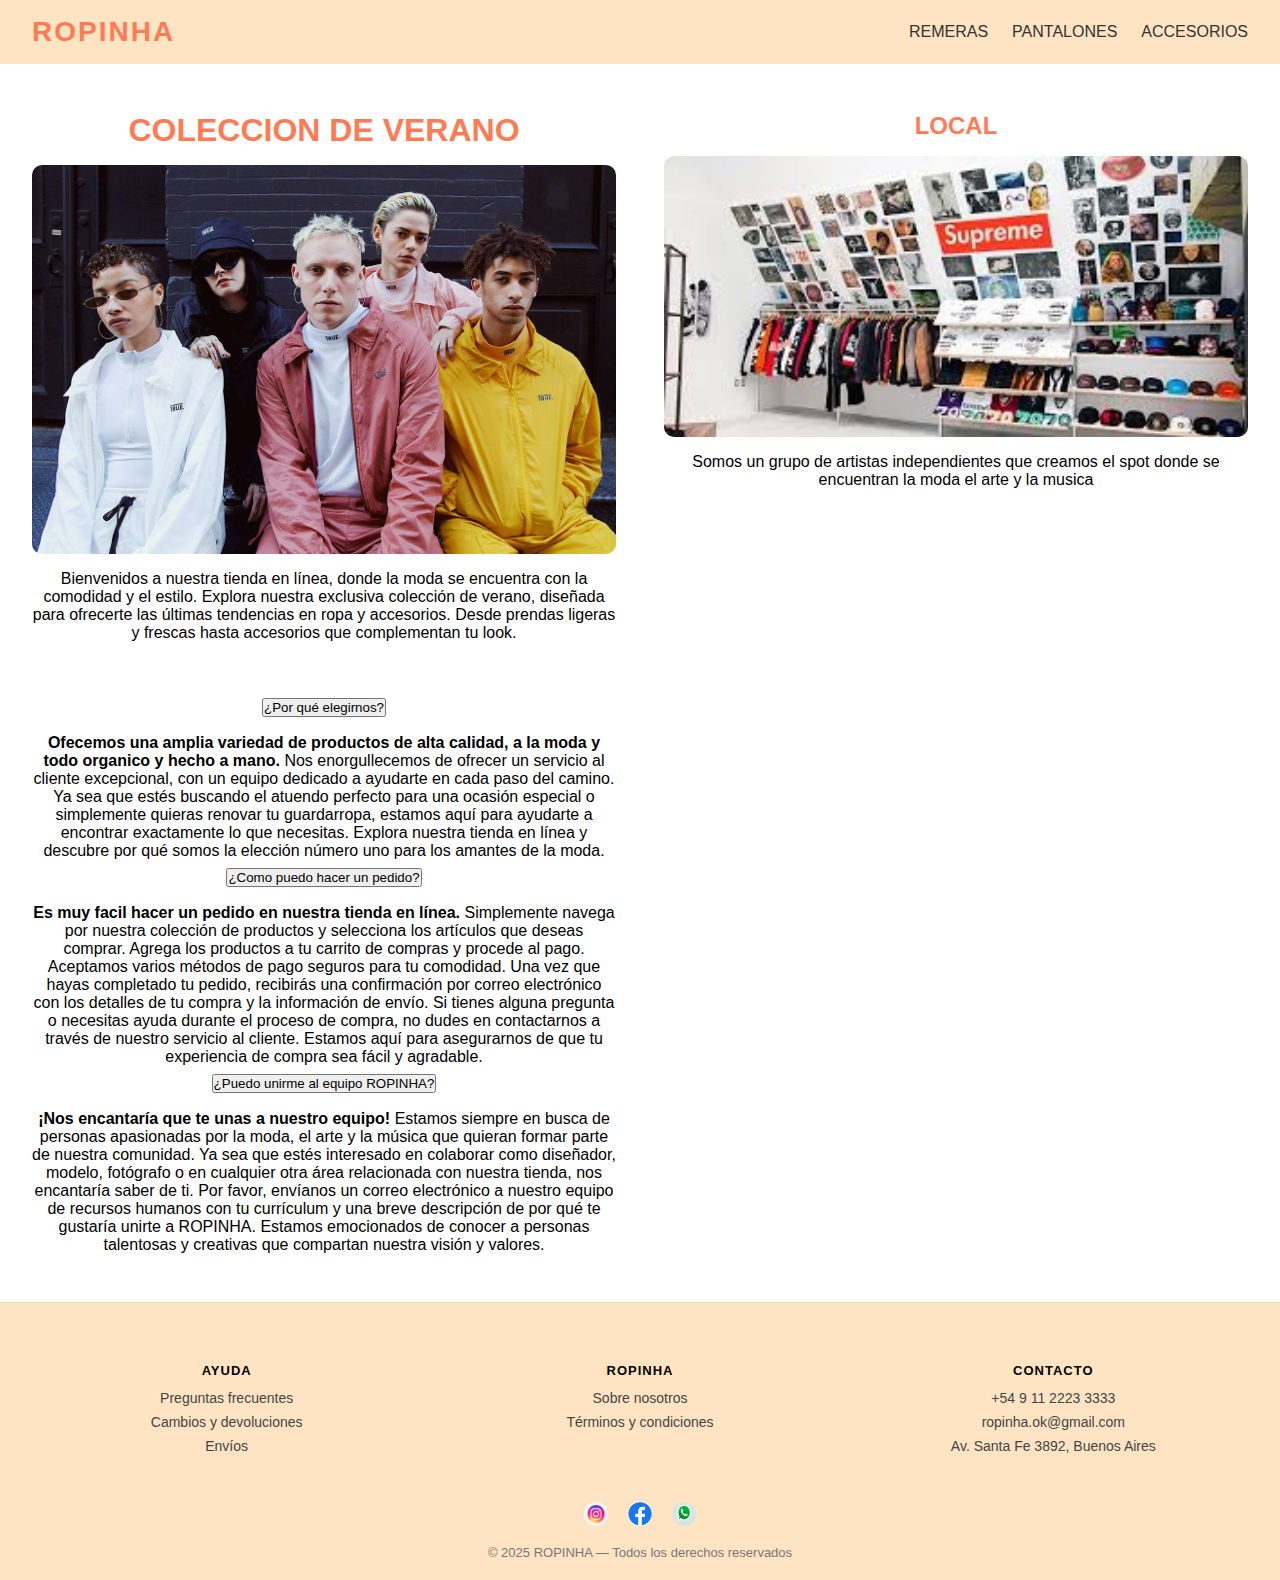
<file: index.html>
<!DOCTYPE html>
<html lang="en">
<head>
    <meta charset="UTF-8">
    <meta name="viewport" content="width=device-width, initial-scale=1.0">
    <meta name="description" content="Tienda de ropa ROPINHA - Explora nuestra colección de verano con las últimas tendencias en moda, accesorios y más. Encontraras lo mejor en ropa cómoda y estilizada y un ambiente unico donde la moda se encuentra con el arte y la musica.">
    <meta name="keywords" content="tienda de ropa, moda 2025, ropa de verano, accesorios de moda, ropa cómoda, estilo único">
    <title>ROPINHA</title>
    <link href="https://cdn.jsdelivr.net/npm/bootstrap@5.3.8/dist/css/bootstrap.min.css" rel="stylesheet" integrity="sha384-sRIl4kxILFvY47J16cr9ZwB07vP4J8+LH7qKQnuqkuIAvNWLzeN8tE5YBujZqJLB" crossorigin="anonymous">
    <link rel="stylesheet" href="./css/sass.css">
</head>
<body>
    <header>
        <nav> 
            <h1> ROPINHA </h1> 
            <ul>
                <li> 
                    <a href="./page/remeras.html">REMERAS</a>
                </li>
                <li>
                    <a href="./page/pantalones.html">PANTALONES</a>
                </li>
                <li>
                    <a href="./page/accesorios.html">ACCESORIOS</a> 
                </li>
            </ul>
        </nav>
    </header>
    <main>
        <section>
            <h1>COLECCION DE VERANO</h1>
            <img class="modelos" src="./imagenes/modelos.jpg" alt="COLLECION DE VERANO MODELOS">
            <p class="textomodelos">Bienvenidos a nuestra tienda en línea, donde la moda se encuentra con la comodidad y el estilo. Explora nuestra exclusiva colección de verano, diseñada para ofrecerte las últimas tendencias en ropa y accesorios. Desde prendas ligeras y frescas hasta accesorios que complementan tu look.</p>
        </section>
        <section>
            <h2>LOCAL</h2>
            <img class="local" src="./imagenes/foto local.jpg" alt="NUESTRO LOCAL">
            <p class="textomodelos">Somos un grupo de artistas independientes que creamos el spot donde se encuentran la moda el arte y la musica</p>
        </section>
        <section>
            <div class="accordion" id="accordionPanelsStayOpenExample">
                <div class="accordion-item">
                            <h2 class="accordion-header">
                                <button class="accordion-button" type="button" data-bs-toggle="collapse" data-bs-target="#panelsStayOpen-collapseOne" aria-expanded="true" aria-controls="panelsStayOpen-collapseOne">
                                
                                ¿Por qué elegirnos?
                                </button>
                            </h2>
                    <div id="panelsStayOpen-collapseOne" class="accordion-collapse collapse show">
                        <div class="accordion-body">
                            <strong> Ofecemos una amplia variedad de productos de alta calidad, a la moda y todo organico y hecho a mano. 
                            </strong> Nos enorgullecemos de ofrecer un servicio al cliente excepcional, con un equipo dedicado a ayudarte en cada paso del camino. Ya sea que estés buscando el atuendo perfecto para una ocasión especial o simplemente quieras renovar tu guardarropa, estamos aquí para ayudarte a encontrar exactamente lo que necesitas. Explora nuestra tienda en línea y descubre por qué somos la elección número uno para los amantes de la moda.
                        </div>
                    </div>
                </div>
                <div class="accordion-item">
                    <h2 class="accordion-header">
                        <button class="accordion-button collapsed" type="button" data-bs-toggle="collapse" data-bs-target="#panelsStayOpen-collapseTwo" aria-expanded="false" aria-controls="panelsStayOpen-collapseTwo">
                        ¿Como puedo hacer un pedido?
                        </button>
                    </h2>
                    <div id="panelsStayOpen-collapseTwo" class="accordion-collapse collapse">
                        <div class="accordion-body">
                            <strong>Es muy facil hacer un pedido en nuestra tienda en línea.
                            </strong> Simplemente navega por nuestra colección de productos y selecciona los artículos que deseas comprar. Agrega los productos a tu carrito de compras y procede al pago. Aceptamos varios métodos de pago seguros para tu comodidad. Una vez que hayas completado tu pedido, recibirás una confirmación por correo electrónico con los detalles de tu compra y la información de envío. Si tienes alguna pregunta o necesitas ayuda durante el proceso de compra, no dudes en contactarnos a través de nuestro servicio al cliente. Estamos aquí para asegurarnos de que tu experiencia de compra sea fácil y agradable.
                        </div>
                    </div>
                </div>
                <div class="accordion-item">
                    <h2 class="accordion-header">
                    <button class="accordion-button collapsed" type="button" data-bs-toggle="collapse" data-bs-target="#panelsStayOpen-collapseThree" aria-expanded="false" aria-controls="panelsStayOpen-collapseThree">
                    ¿Puedo unirme al equipo ROPINHA?
                    </button>
                    </h2>
                    <div id="panelsStayOpen-collapseThree" class="accordion-collapse collapse">
                        <div class="accordion-body">
                            <strong>¡Nos encantaría que te unas a nuestro equipo!
                            </strong> Estamos siempre en busca de personas apasionadas por la moda, el arte y la música que quieran formar parte de nuestra comunidad. Ya sea que estés interesado en colaborar como diseñador, modelo, fotógrafo o en cualquier otra área relacionada con nuestra tienda, nos encantaría saber de ti. Por favor, envíanos un correo electrónico a nuestro equipo de recursos humanos con tu currículum y una breve descripción de por qué te gustaría unirte a ROPINHA. Estamos emocionados de conocer a personas talentosas y creativas que compartan nuestra visión y valores.
                        </div>
                    </div>
                </div>
            </div>
        </section>
    </main>
    <footer>
          <div class="footer1">
                <div class="footerseccion">
                    <h3>AYUDA</h3>
                    <ul>
                        <li><a href="#">Preguntas frecuentes</a></li>
                        <li><a href="#">Cambios y devoluciones</a></li>
                        <li><a href="#">Envíos</a></li>
                    </ul>
                </div>
                <div class="footerseccion">
                    <h3>ROPINHA</h3>
                    <ul>
                        <li><a href="#">Sobre nosotros</a></li>
                        <li><a href="#">Términos y condiciones</a></li>
                    </ul>
                </div>
                    <div class="footerseccion">
                        <h3>CONTACTO</h3>
                        <ul>
                            <li><a href="tel:+549112223333">+54 9 11 2223 3333</a></li>
                            <li><a href="mailto:ropinha.ok@gmail.com">ropinha.ok@gmail.com</a></li>
                            <li><a href="https://www.google.com/maps/place/Av.+Sta.+Fe+3892,+C1425BHA+CABA" target="_blank">Av. Santa Fe 3892, Buenos Aires</a></li>
                        </ul>
                    </div>
                </div>

                <div class="footer2"></div>

                <div class="footerabajo">
                    <div class="footerredes">
                        <a href="https://www.instagram.com/ropinha.ok/" target="_blank"><img src="./imagenes/instagram.jpg" alt="Instagram"></a>
                        <a href="https://www.facebook.com/ropinha.ok" target="_blank"><img src="./imagenes/facebook.jpg" alt="Facebook"></a>
                        <a href="https://wa.me/+5491112223333" target="_blank"><img src="./imagenes/whatsapp.jpg" alt="Whatsapp"></a>
                </div>
                <p>© 2025 ROPINHA — Todos los derechos reservados</p>
            </div>
    </footer>
    
    <script src="https://cdn.jsdelivr.net/npm/bootstrap@5.3.8/dist/js/bootstrap.bundle.min.js" integrity="sha384-FKyoEForCGlyvwx9Hj09JcYn3nv7wiPVlz7YYwJrWVcXK/BmnVDxM+D2scQbITxI" crossorigin="anonymous"></script>
</body>
</html>
</file>
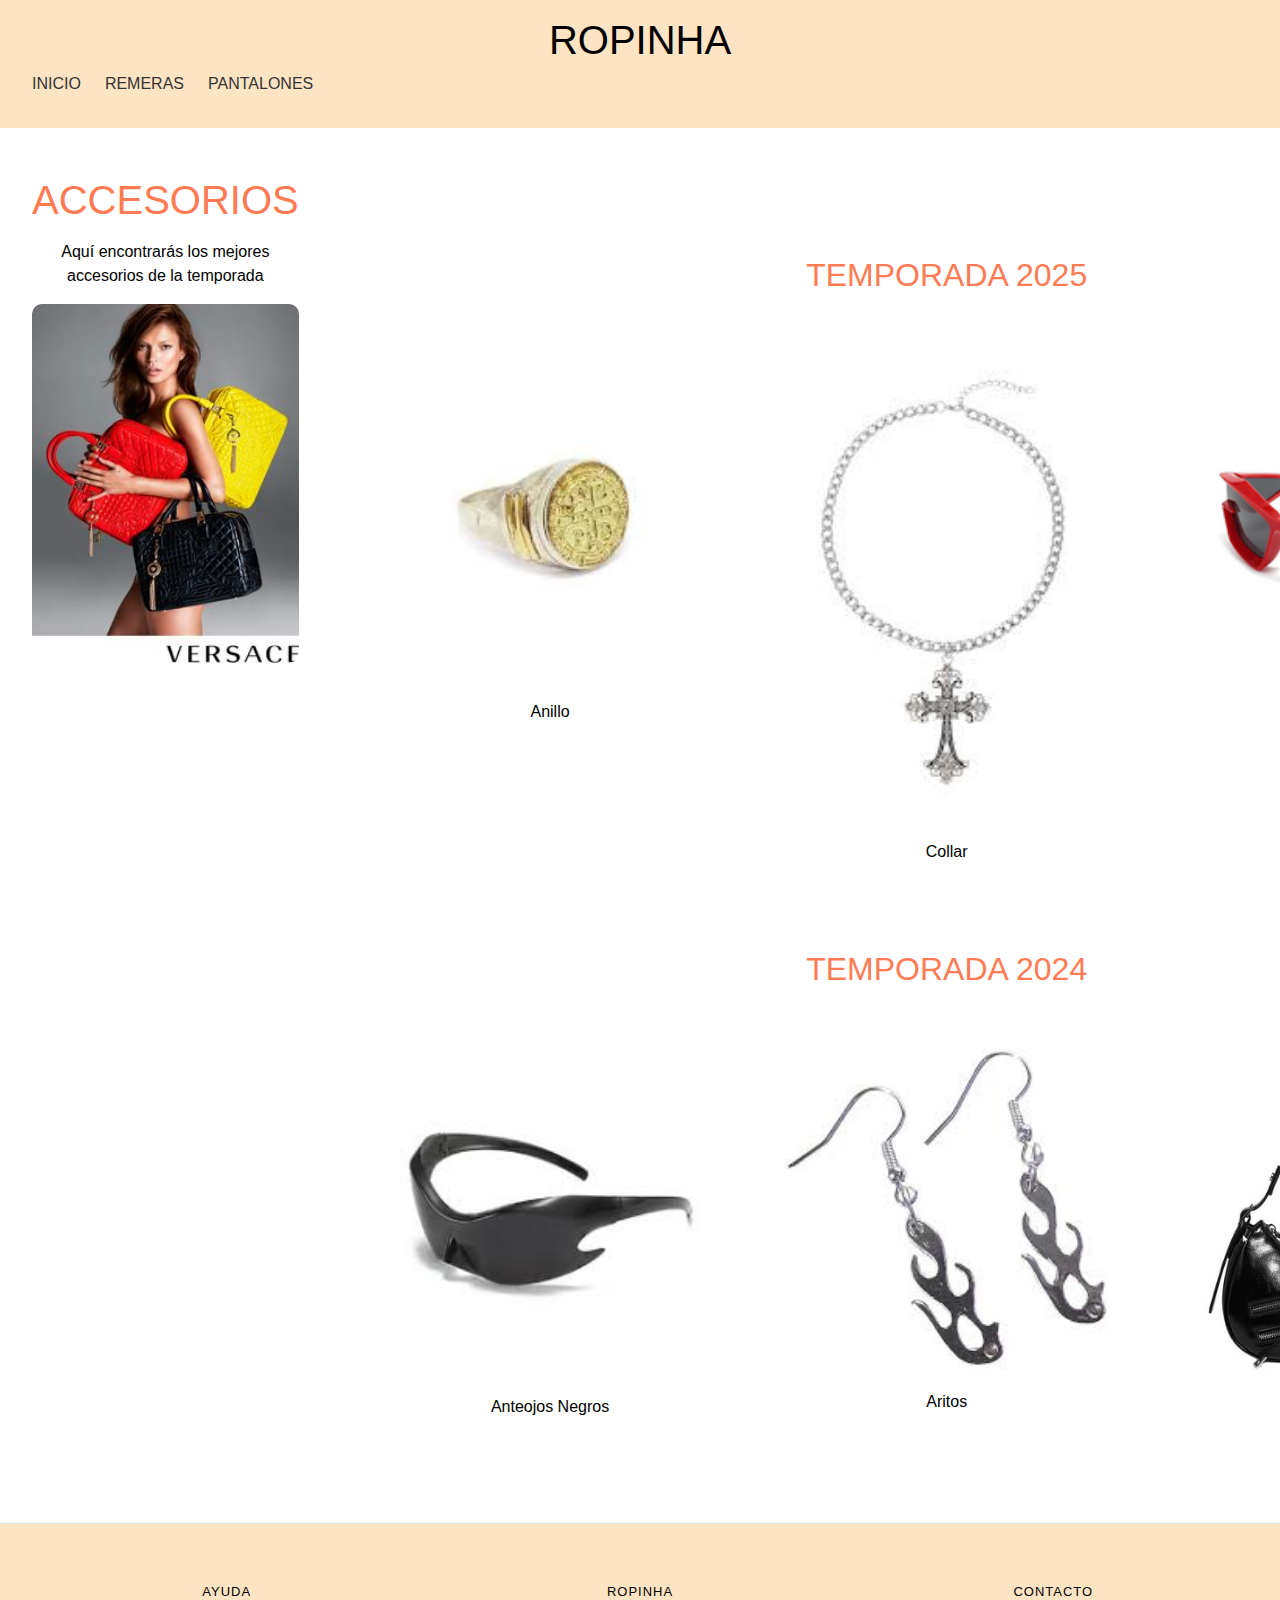
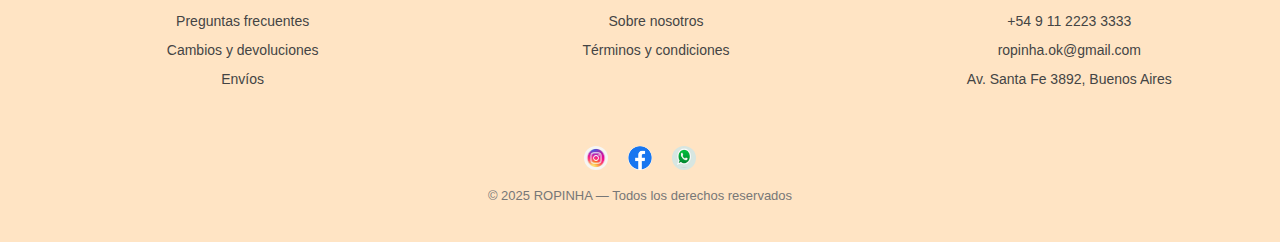
<file: page/accesorios.html>
<!DOCTYPE html>
<html lang="en">
  <head>
    <meta charset="UTF-8" />
    <meta name="viewport" content="width=device-width, initial-scale=1.0" />
    <meta name="description" content="Tienda de ropa ROPINHA - Descubre nuestra exclusiva colección de accesorios. Hace que tus outfits destaquen con nuestros accesorios diseñados para complementar tu estilo con un toque único y moderno.">
    <meta name="keywords" content="accesorios de moda, tienda de accesorios, accesorios únicos, complementos de estilo, moda 2025" />
    <title>ACCESORIOS ROPINHA</title>
    <link
      href="https://cdn.jsdelivr.net/npm/bootstrap@5.3.8/dist/css/bootstrap.min.css"
      rel="stylesheet"
    />
   <link rel="stylesheet" href="../css/sass.css" />
  </head>

  <body>
    <header>
      <h1>ROPINHA</h1>
      <nav>
        <ul>
          <li><a href="../index.html">INICIO</a></li>
          <li><a href="./remeras.html">REMERAS</a></li>
          <li><a href="./pantalones.html">PANTALONES</a></li>
        </ul>
      </nav>
    </header>

    <main>
      <section>
        <h1>ACCESORIOS</h1>
        <p class="textomodelos">
          Aquí encontrarás los mejores accesorios de la temporada
        </p>
        <img
          class="modelos"
          src="../imagenes/modelo accesorios.jpg"
          alt="Nuestros modelos con accesorios"
        />
      </section>

      <section class="productosgrid">
        <h2 class="temporada1">TEMPORADA 2025</h2>

        <div>
          <img class="productos1" src="../imagenes/anillo.jpg" alt="Anillo" />
          <p class="descripcion1">Anillo</p>
        </div>

        <div>
          <img class="productos2" src="../imagenes/collar.jpg" alt="Collar" />
          <p class="descripcion2">Collar</p>
        </div>

        <div>
          <img
            class="productos3"
            src="../imagenes/anteojos rojos.jpg"
            alt="Anteojos Rojos"
          />
          <p class="descripcion3">Anteojos Rojos</p>
        </div>

        <h2 class="temporada2">TEMPORADA 2024</h2>

        <div>
          <img
            class="productos4"
            src="../imagenes/anteojos.jpg"
            alt="Anteojos Negros"
          />
          <p class="descripcion4">Anteojos Negros</p>
        </div>

        <div>
          <img class="productos5" src="../imagenes/aritos.jpg" alt="Aritos" />
          <p class="descripcion5">Aritos</p>
        </div>

        <div>
          <img class="productos6" src="../imagenes/cartera.jpg" alt="Cartera" />
          <p class="descripcion6">Cartera</p>
        </div>
      </section>
    </main>

    <footer>
      <div class="footer1">
        <div class="footerseccion">
          <h3>AYUDA</h3>
          <ul>
            <li><a href="#">Preguntas frecuentes</a></li>
            <li><a href="#">Cambios y devoluciones</a></li>
            <li><a href="#">Envíos</a></li>
          </ul>
        </div>

        <div class="footerseccion">
          <h3>ROPINHA</h3>
          <ul>
            <li><a href="#">Sobre nosotros</a></li>
            <li><a href="#">Términos y condiciones</a></li>
          </ul>
        </div>

        <div class="footerseccion">
          <h3>CONTACTO</h3>
          <ul>
            <li><a href="tel:+549112223333">+54 9 11 2223 3333</a></li>
            <li>
              <a href="mailto:ropinha.ok@gmail.com">ropinha.ok@gmail.com</a>
            </li>
            <li>
              <a
                href="https://www.google.com/maps/place/Av.+Sta.+Fe+3892,+C1425BHA+CABA"
                target="_blank"
                >Av. Santa Fe 3892, Buenos Aires</a
              >
            </li>
          </ul>
        </div>
      </div>

      <div class="footer2"></div>

      <div class="footerabajo">
        <div class="footerredes">
          <a href="https://www.instagram.com/ropinha.ok/" target="_blank"
            ><img src="../imagenes/instagram.jpg" alt="Instagram"
          /></a>
          <a href="https://www.facebook.com/ropinha.ok" target="_blank"
            ><img src="../imagenes/facebook.jpg" alt="Facebook"
          /></a>
          <a href="https://wa.me/+5491112223333" target="_blank"
            ><img src="../imagenes/whatsapp.jpg" alt="Whatsapp"
          /></a>
        </div>
        <p>© 2025 ROPINHA — Todos los derechos reservados</p>
      </div>
    </footer>
  </body>
</html>
</file>
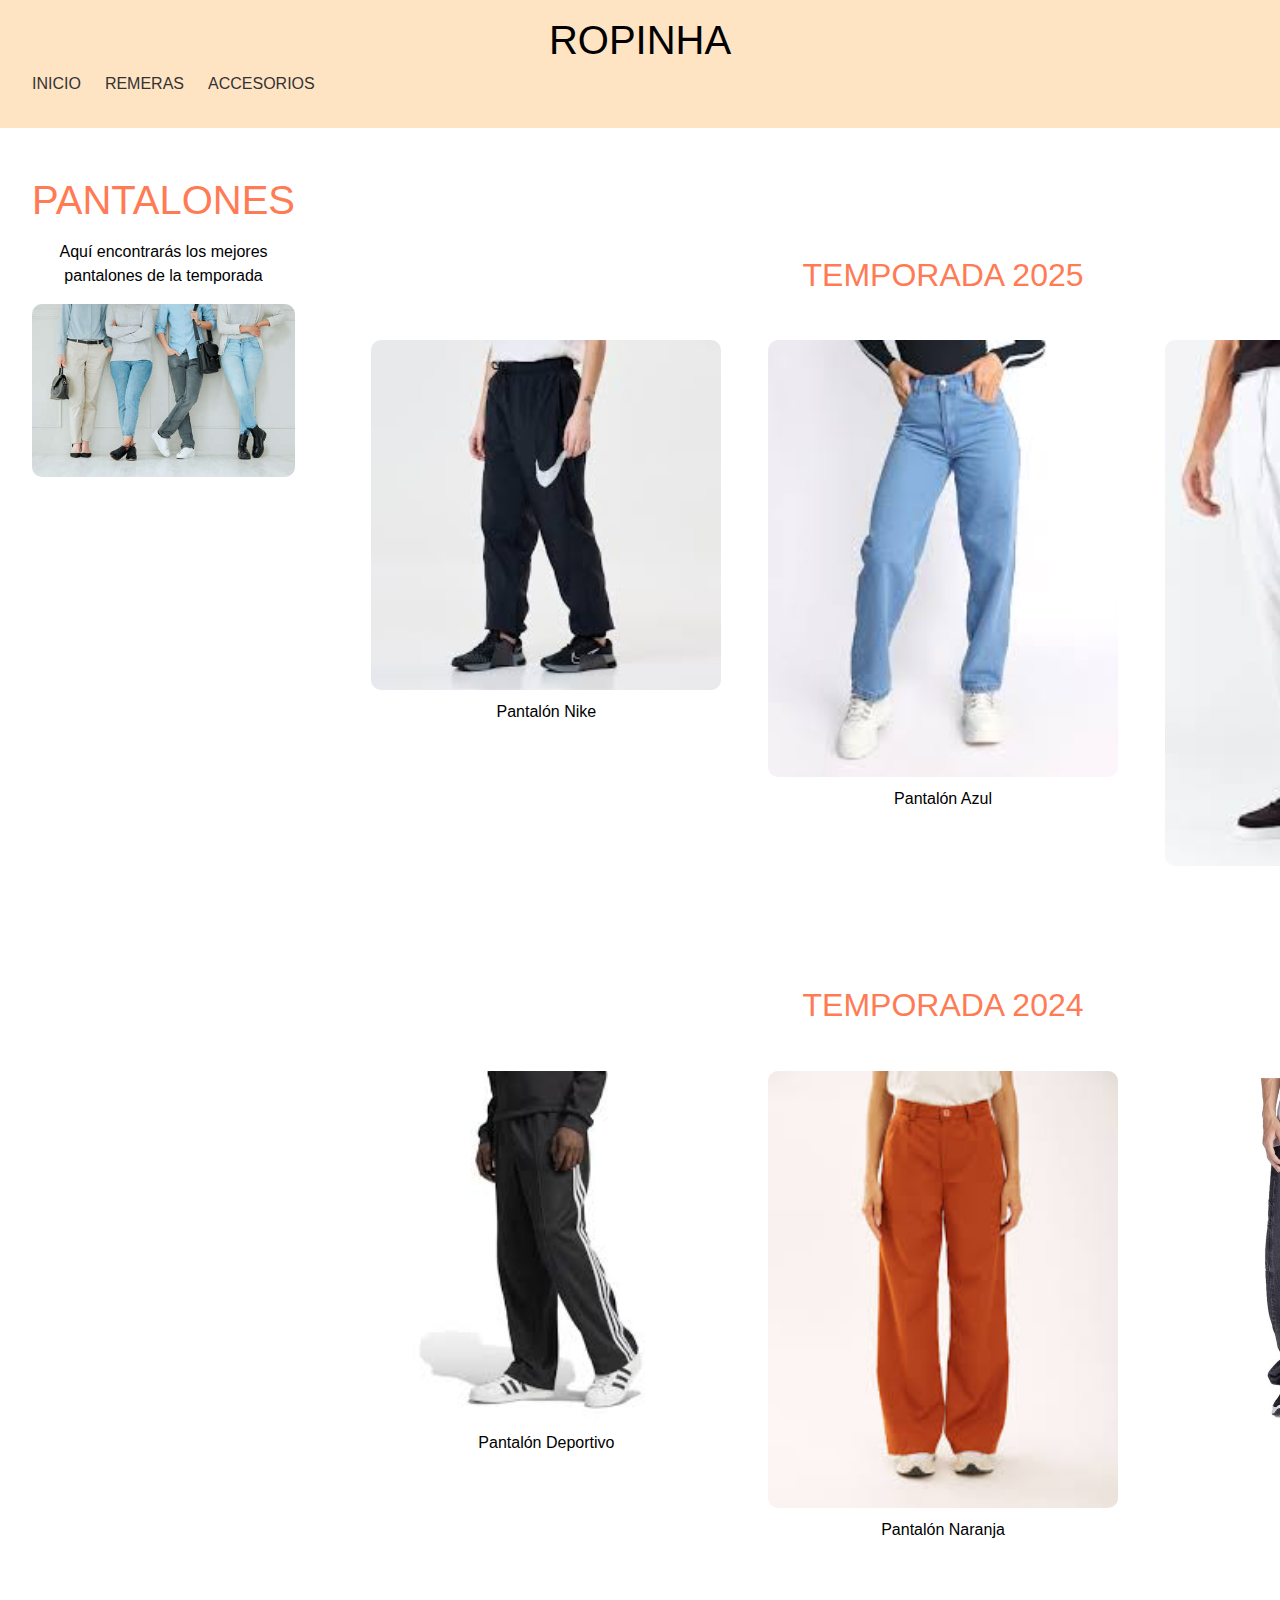
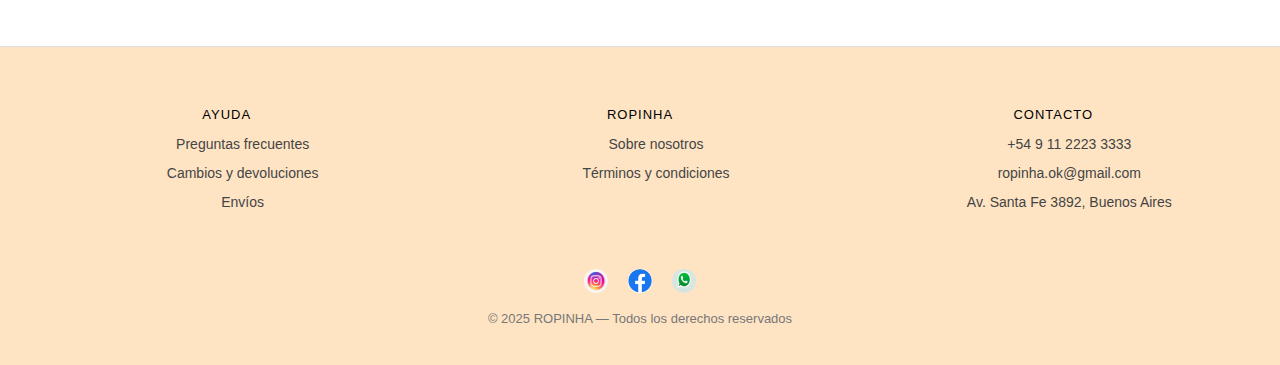
<file: page/pantalones.html>
<!DOCTYPE html>
<html lang="en">
  <head>
    <meta charset="UTF-8" />
    <meta name="viewport" content="width=device-width, initial-scale=1.0" />
    <meta name="description" content="Tienda de ropa ROPINHA - Pantalones de alta calidad y a la moda. Explora nuestra colección con diseños únicos, cómodos y estilizados para todas las ocasiones.">
    <meta name="keywords" content="pantalones de moda, tienda de pantalones, pantalones únicos, ropa cómoda, moda 2025" />
    <title>PANTALONES ROPINHA</title>
    <link
      href="https://cdn.jsdelivr.net/npm/bootstrap@5.3.8/dist/css/bootstrap.min.css"
      rel="stylesheet"
    />
    <link rel="stylesheet" href="../css/sass.css" />
  </head>

  <body>
    <header>
      <h1>ROPINHA</h1>
      <nav>
        <ul>
          <li><a href="../index.html">INICIO</a></li>
          <li><a href="./remeras.html">REMERAS</a></li>
          <li><a href="./accesorios.html">ACCESORIOS</a></li>
        </ul>
      </nav>
    </header>

    <main>
      <section>
        <h1>PANTALONES</h1>
        <p class="textomodelos">
          Aquí encontrarás los mejores pantalones de la temporada
        </p>
        <img
          class="modelos"
          src="../imagenes/modelos pantalones.jpg"
          alt="Nuestros modelos con pantalones"
        />
      </section>

      <section class="productosgrid">
        <h2 class="temporada1">TEMPORADA 2025</h2>

        <div>
          <img
            class="productos1"
            src="../imagenes/pantalon nike.jpg"
            alt="Pantalón Nike"
          />
          <p class="descripcion1">Pantalón Nike</p>
        </div>

        <div>
          <img
            class="productos2"
            src="../imagenes/pantalon azul.jpg"
            alt="Pantalón Azul"
          />
          <p class="descripcion2">Pantalón Azul</p>
        </div>

        <div>
          <img
            class="productos3"
            src="../imagenes/pantalon blanco.jpg"
            alt="Pantalón Blanco"
          />
          <p class="descripcion3">Pantalón Blanco</p>
        </div>

        <h2 class="temporada2">TEMPORADA 2024</h2>

        <div>
          <img
            class="productos4"
            src="../imagenes/pantalon deportivo.jpg"
            alt="Pantalón Deportivo"
          />
          <p class="descripcion4">Pantalón Deportivo</p>
        </div>

        <div>
          <img
            class="productos5"
            src="../imagenes/pantalon naranja.jpg"
            alt="Pantalón Naranja"
          />
          <p class="descripcion5">Pantalón Naranja</p>
        </div>

        <div>
          <img class="productos6" src="../imagenes/jeans.jpg" alt="Jeans" />
          <p class="descripcion6">Jeans</p>
        </div>
      </section>
    </main>

    <footer>
      <div class="footer1">
        <div class="footerseccion">
          <h3>AYUDA</h3>
          <ul>
            <li><a href="#">Preguntas frecuentes</a></li>
            <li><a href="#">Cambios y devoluciones</a></li>
            <li><a href="#">Envíos</a></li>
          </ul>
        </div>

        <div class="footerseccion">
          <h3>ROPINHA</h3>
          <ul>
            <li><a href="#">Sobre nosotros</a></li>
            <li><a href="#">Términos y condiciones</a></li>
          </ul>
        </div>

        <div class="footerseccion">
          <h3>CONTACTO</h3>
          <ul>
            <li><a href="tel:+549112223333">+54 9 11 2223 3333</a></li>
            <li>
              <a href="mailto:ropinha.ok@gmail.com">ropinha.ok@gmail.com</a>
            </li>
            <li>
              <a
                href="https://www.google.com/maps/place/Av.+Sta.+Fe+3892,+C1425BHA+CABA"
                target="_blank"
                >Av. Santa Fe 3892, Buenos Aires</a
              >
            </li>
          </ul>
        </div>
      </div>

      <div class="footer2"></div>

      <div class="footerabajo">
        <div class="footerredes">
          <a href="https://www.instagram.com/ropinha.ok/" target="_blank"
            ><img src="../imagenes/instagram.jpg" alt="Instagram"
          /></a>
          <a href="https://www.facebook.com/ropinha.ok" target="_blank"
            ><img src="../imagenes/facebook.jpg" alt="Facebook"
          /></a>
          <a href="https://wa.me/+5491112223333" target="_blank"
            ><img src="../imagenes/whatsapp.jpg" alt="Whatsapp"
          /></a>
        </div>
        <p>© 2025 ROPINHA — Todos los derechos reservados</p>
      </div>
    </footer>
  </body>
</html>
</file>
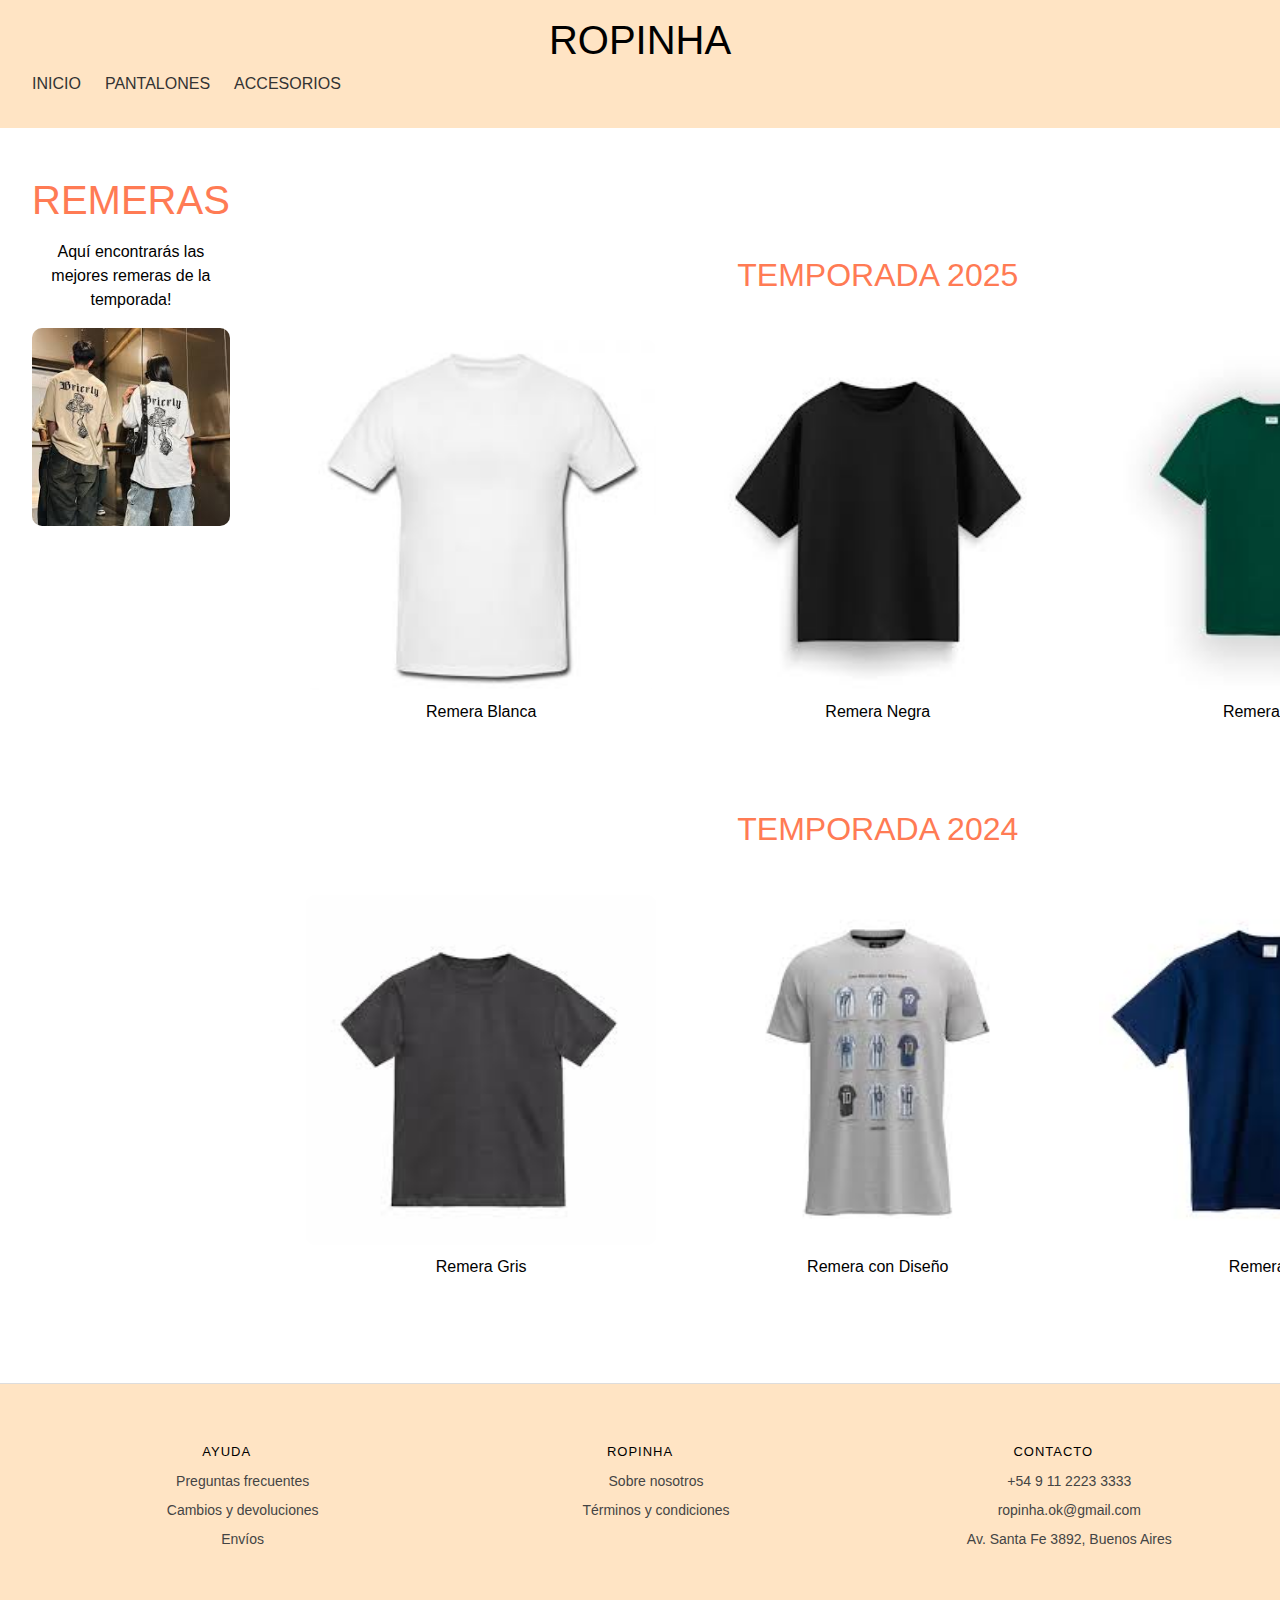
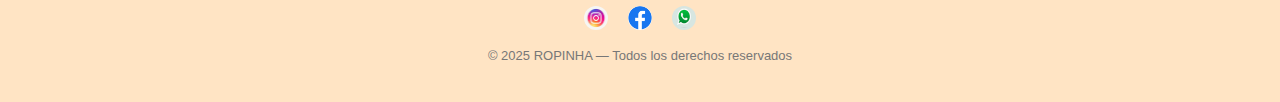
<file: page/remeras.html>
<!DOCTYPE html>
<html lang="en">
  <head>
    <meta charset="UTF-8" />
    <meta name="viewport" content="width=device-width, initial-scale=1.0" />
    <meta name="description" content="Tienda de ropa ROPINHA - Descubre nuestra exclusiva colección de remeras. Encuentra las últimas tendencias en moda con diseños únicos, cómodos y estilizados.">
    <meta name="keywords" content="remeras de moda, tienda de remeras, remeras únicas, ropa cómoda, moda 2025" />
    <title>REMERAS ROPINHA</title>
    <link
      href="https://cdn.jsdelivr.net/npm/bootstrap@5.3.8/dist/css/bootstrap.min.css"
      rel="stylesheet"
    />
    <link rel="stylesheet" href="../css/sass.css" />
  </head>

  <body>
    <header>
      <h1>ROPINHA</h1>
      <nav>
        <ul>
          <li><a href="../index.html">INICIO</a></li>
          <li><a href="./pantalones.html">PANTALONES</a></li>
          <li><a href="./accesorios.html">ACCESORIOS</a></li>
        </ul>
      </nav>
    </header>

    <main>
      <section>
        <h1>REMERAS</h1>
        <p class="textomodelos">
          Aquí encontrarás las mejores remeras de la temporada!
        </p>
        <img
          class="modelos"
          src="../imagenes/modelos remeras.jpg"
          alt="Nuestros modelos con remeras"
        />
      </section>

      <section class="productosgrid">
        <h2 class="temporada1">TEMPORADA 2025</h2>

        <div>
          <img
            class="productos1"
            src="../imagenes/remera blanca.jpg"
            alt="Remera Blanca"
          />
          <p class="descripcion1">Remera Blanca</p>
        </div>

        <div>
          <img
            class="productos2"
            src="../imagenes/remera negra.jpg"
            alt="Remera Negra"
          />
          <p class="descripcion2">Remera Negra</p>
        </div>

        <div>
          <img
            class="productos3"
            src="../imagenes/remera verde.jpg"
            alt="Remera Verde"
          />
          <p class="descripcion3">Remera Verde</p>
        </div>

        <h2 class="temporada2">TEMPORADA 2024</h2>

        <div>
          <img
            class="productos4"
            src="../imagenes/remera gris.jpg"
            alt="Remera Gris"
          />
          <p class="descripcion4">Remera Gris</p>
        </div>

        <div>
          <img
            class="productos5"
            src="../imagenes/remera diseño.jpg"
            alt="Remera con Diseño"
          />
          <p class="descripcion5">Remera con Diseño</p>
        </div>

        <div>
          <img
            class="productos6"
            src="../imagenes/remera azul.jpg"
            alt="Remera Azul"
          />
          <p class="descripcion6">Remera Azul</p>
        </div>
      </section>
    </main>

    <footer>
      <div class="footer1">
        <div class="footerseccion">
          <h3>AYUDA</h3>
          <ul>
            <li><a href="#">Preguntas frecuentes</a></li>
            <li><a href="#">Cambios y devoluciones</a></li>
            <li><a href="#">Envíos</a></li>
          </ul>
        </div>

        <div class="footerseccion">
          <h3>ROPINHA</h3>
          <ul>
            <li><a href="#">Sobre nosotros</a></li>
            <li><a href="#">Términos y condiciones</a></li>
          </ul>
        </div>

        <div class="footerseccion">
          <h3>CONTACTO</h3>
          <ul>
            <li><a href="tel:+549112223333">+54 9 11 2223 3333</a></li>
            <li>
              <a href="mailto:ropinha.ok@gmail.com">ropinha.ok@gmail.com</a>
            </li>
            <li>
              <a
                href="https://www.google.com/maps/place/Av.+Sta.+Fe+3892,+C1425BHA+CABA"
                target="_blank"
                >Av. Santa Fe 3892, Buenos Aires</a
              >
            </li>
          </ul>
        </div>
      </div>
      <div class="footer2"></div>
      <div class="footerabajo">
        <div class="footerredes">
          <a href="https://www.instagram.com/ropinha.ok/" target="_blank"
            ><img src="../imagenes/instagram.jpg" alt="Instagram"
          /></a>
          <a href="https://www.facebook.com/ropinha.ok" target="_blank"
            ><img src="../imagenes/facebook.jpg" alt="Facebook"
          /></a>
          <a href="https://wa.me/+5491112223333" target="_blank"
            ><img src="../imagenes/whatsapp.jpg" alt="Whatsapp"
          /></a>
        </div>
        <p>© 2025 ROPINHA — Todos los derechos reservados</p>
      </div>
    </footer>
  </body>
</html>
</file>
<file: css/sass.css>
* {
  margin: 0;
  padding: 0;
  box-sizing: border-box;
  font-family: "Poppins", sans-serif;
}

html, body {
  width: 100%;
}

body {
  background-color: #ffffff;
  color: #000;
  text-align: center;
  animation: fadeInBody 1s ease-in;
}

header {
  background-color: bisque;
  padding: 16px 32px;
  animation: slideDown 0.9s ease-out;
}
header nav {
  display: flex;
  justify-content: space-between;
  align-items: center;
  flex-wrap: wrap;
}
header nav h1 {
  font-size: 28px;
  letter-spacing: 2px;
  color: #ff7b54;
  font-weight: 700;
}
header nav ul {
  list-style: none;
  display: flex;
  gap: 24px;
  padding: 0;
}
header nav ul li a {
  color: #333;
  font-weight: 500;
  text-decoration: none;
  transition: color 0.3s ease-in-out;
}
header nav ul li a:hover {
  color: #ff7b54;
  animation: pulseHover 0.6s ease-in-out;
}

main {
  padding: 48px 32px;
  display: grid;
  grid-template-columns: 1fr 1fr;
  gap: 48px;
}
main section {
  text-align: center;
  animation: fadeInUp 1s ease both;
}
main section h1, main section h2 {
  margin-bottom: 16px;
  color: #ff7b54;
}
main .modelos, main .local {
  width: 100%;
  max-width: 1200px;
  border-radius: 10px;
  margin: 16px auto;
  display: block;
  transition: transform 0.4s ease-in-out;
}
main .modelos:hover, main .local:hover {
  transform: scale(1.03);
}

.productosgrid {
  display: grid;
  grid-template-columns: repeat(3, 1fr);
  gap: 30px;
  justify-items: center;
  align-items: start;
  padding: 40px 20px;
  margin: 0 auto;
  width: 1200px;
}
.productosgrid h2 {
  grid-column: 1/-1;
  margin-top: 40px;
  text-align: center;
  animation: fadeInUp 1s ease both;
}
.productosgrid div {
  width: 350px;
  animation: fadeInUp 1.2s ease both;
}
.productosgrid div img {
  width: 100%;
  height: auto;
  border-radius: 10px;
  display: block;
  transition: transform 0.3s ease-in-out;
}
.productosgrid div img:hover {
  transform: scale(1.05);
  animation: zoomHover 0.5s ease;
}
.productosgrid div p {
  text-align: center;
  margin-top: 10px;
}

footer {
  background-color: bisque;
  color: #111;
  padding: 60px 40px 20px;
  border-top: 1px solid #ddd;
  font-size: 14px;
  animation: fadeIn 1.2s ease-in;
}
footer .footer1 {
  display: flex;
  justify-content: space-between;
  align-items: flex-start;
  flex-wrap: wrap;
  gap: 40px;
  width: 1200px;
  margin: 0 auto 40px;
}
footer .footer1 .footerseccion {
  flex: 1 1 200px;
  min-width: 200px;
}
footer .footer1 .footerseccion h3 {
  font-size: 13px;
  letter-spacing: 1px;
  color: #000;
  margin-bottom: 12px;
}
footer .footer1 .footerseccion ul {
  list-style: none;
}
footer .footer1 .footerseccion ul li {
  margin-bottom: 8px;
}
footer .footer1 .footerseccion ul li a {
  text-decoration: none;
  color: #444;
  transition: color 0.3s ease-in-out;
}
footer .footer1 .footerseccion ul li a:hover {
  color: #ff7b54;
  animation: pulseHover 0.6s ease-in-out;
}
footer .footerredes {
  display: flex;
  justify-content: center;
  gap: 20px;
  margin-bottom: 16px;
}
footer .footerredes img {
  width: 24px;
  height: 24px;
  border-radius: 50%;
  transition: transform 0.3s ease-in-out;
}
footer .footerredes img:hover {
  transform: scale(1.1);
  animation: pulseHover 0.5s ease-in-out;
}
footer .footerabajo p {
  color: #777;
  font-size: 13px;
}

@keyframes fadeInBody {
  0% {
    opacity: 0;
  }
  100% {
    opacity: 1;
  }
}
@keyframes slideDown {
  0% {
    transform: translateY(-20px);
    opacity: 0;
  }
  100% {
    transform: translateY(0);
    opacity: 1;
  }
}
@keyframes fadeInUp {
  0% {
    transform: translateY(15px);
    opacity: 0;
  }
  100% {
    transform: translateY(0);
    opacity: 1;
  }
}
@keyframes fadeIn {
  0% {
    opacity: 0;
  }
  100% {
    opacity: 1;
  }
}
@keyframes zoomHover {
  0% {
    transform: scale(1);
  }
  50% {
    transform: scale(1.03);
  }
  100% {
    transform: scale(1.05);
  }
}
@keyframes pulseHover {
  0% {
    transform: scale(1);
  }
  50% {
    transform: scale(1.08);
  }
  100% {
    transform: scale(1);
  }
}
@media (max-width: 1024px) and (min-width: 768px) {
  main {
    grid-template-columns: 1fr;
    gap: 32px;
    padding: 32px 16px;
  }
  .productosgrid {
    width: 700px;
    grid-template-columns: repeat(2, 1fr);
    gap: 20px;
    padding: 30px;
  }
  .footer1 {
    width: 700px;
  }
}
@media (max-width: 767px) {
  header {
    padding: 16px;
  }
  header nav {
    flex-direction: column;
    align-items: center;
    gap: 12px;
  }
  header nav h1 {
    font-size: 22px;
  }
  header nav ul {
    flex-direction: column;
    gap: 8px;
  }
  main {
    padding: 24px 12px;
    grid-template-columns: 1fr;
  }
  main h1, main h2 {
    font-size: 20px;
  }
  main .textomodelos {
    font-size: 15px;
    padding: 0 8px;
  }
  .productosgrid {
    width: 350px;
    grid-template-columns: 1fr;
    gap: 20px;
    padding: 20px;
  }
  footer {
    padding: 32px 16px;
  }
  footer .footer1 {
    flex-direction: column;
    align-items: center;
    text-align: center;
    gap: 24px;
    width: 350px;
  }
  footer .footer1 .footerseccion h3 {
    margin-bottom: 8px;
  }
  footer .footerredes {
    gap: 16px;
  }
  footer .footerabajo p {
    font-size: 12px;
  }
}

/*# sourceMappingURL=sass.css.map */
</file>
